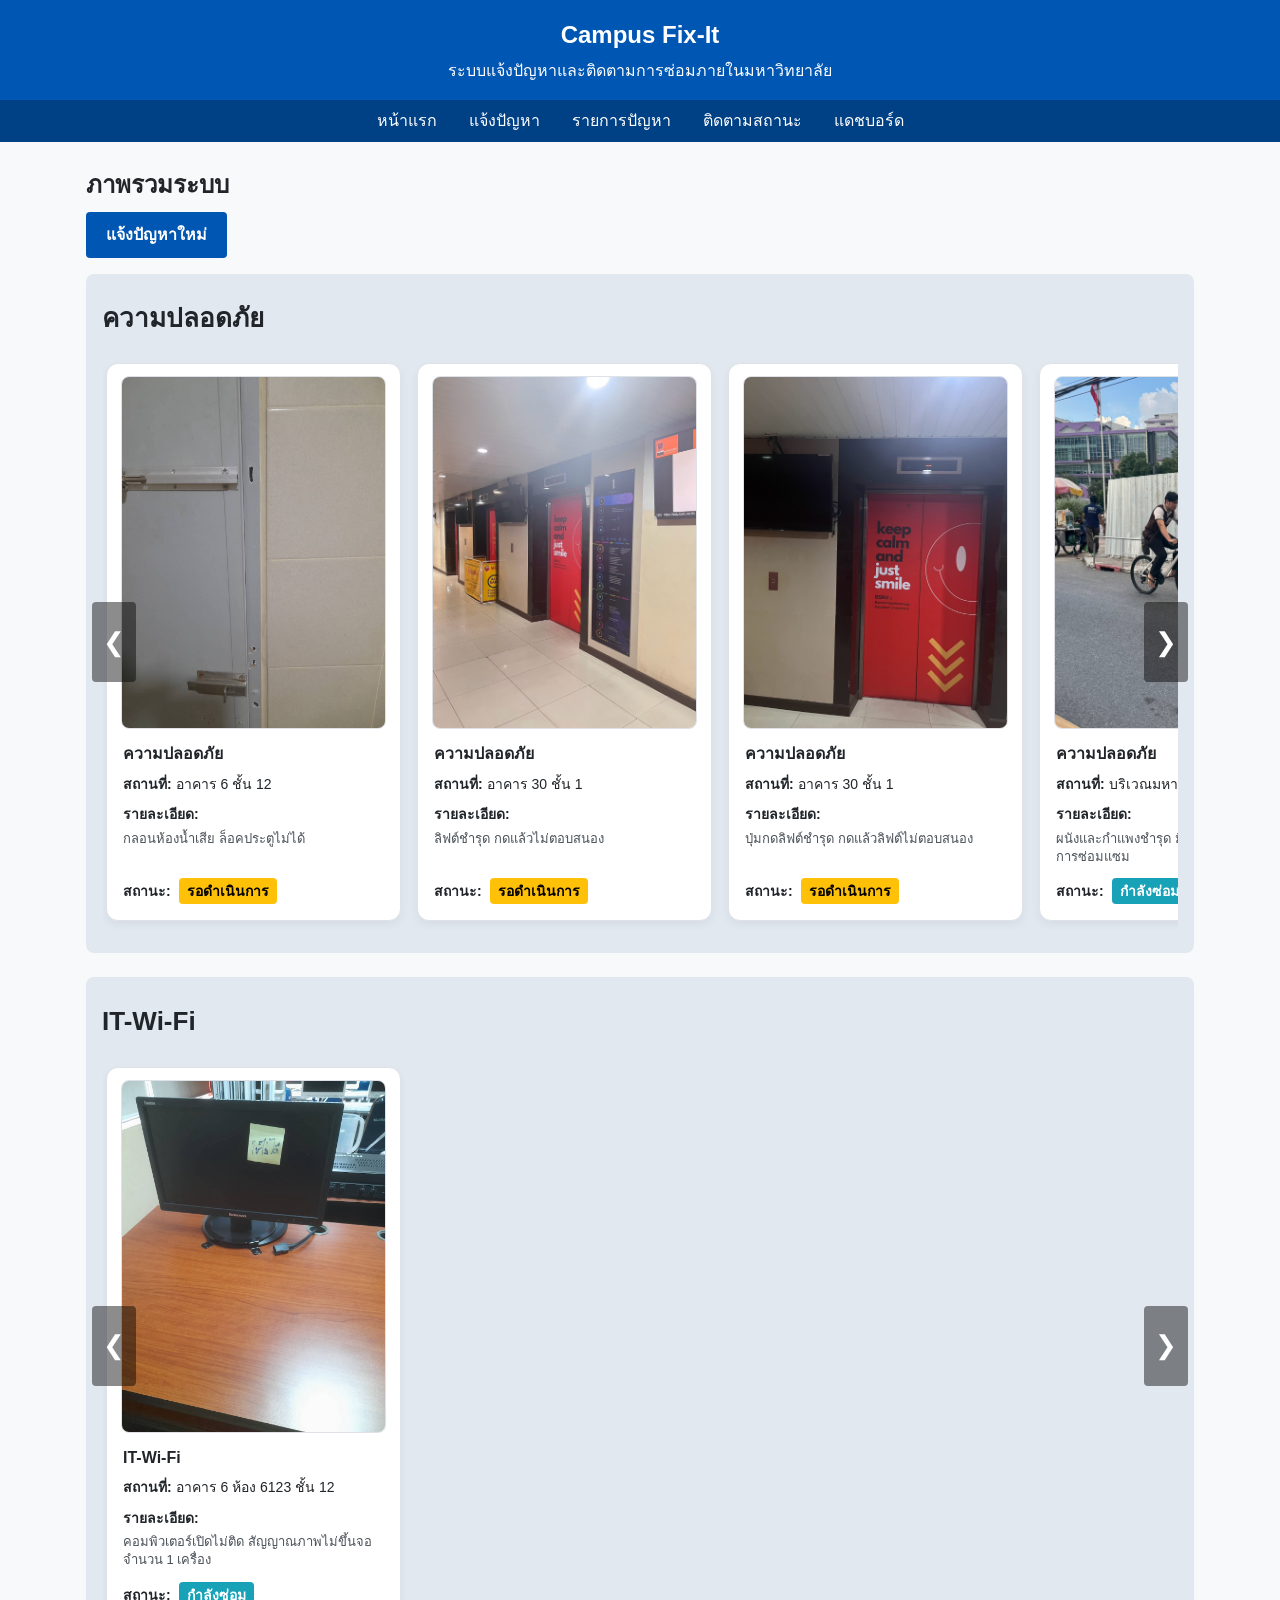
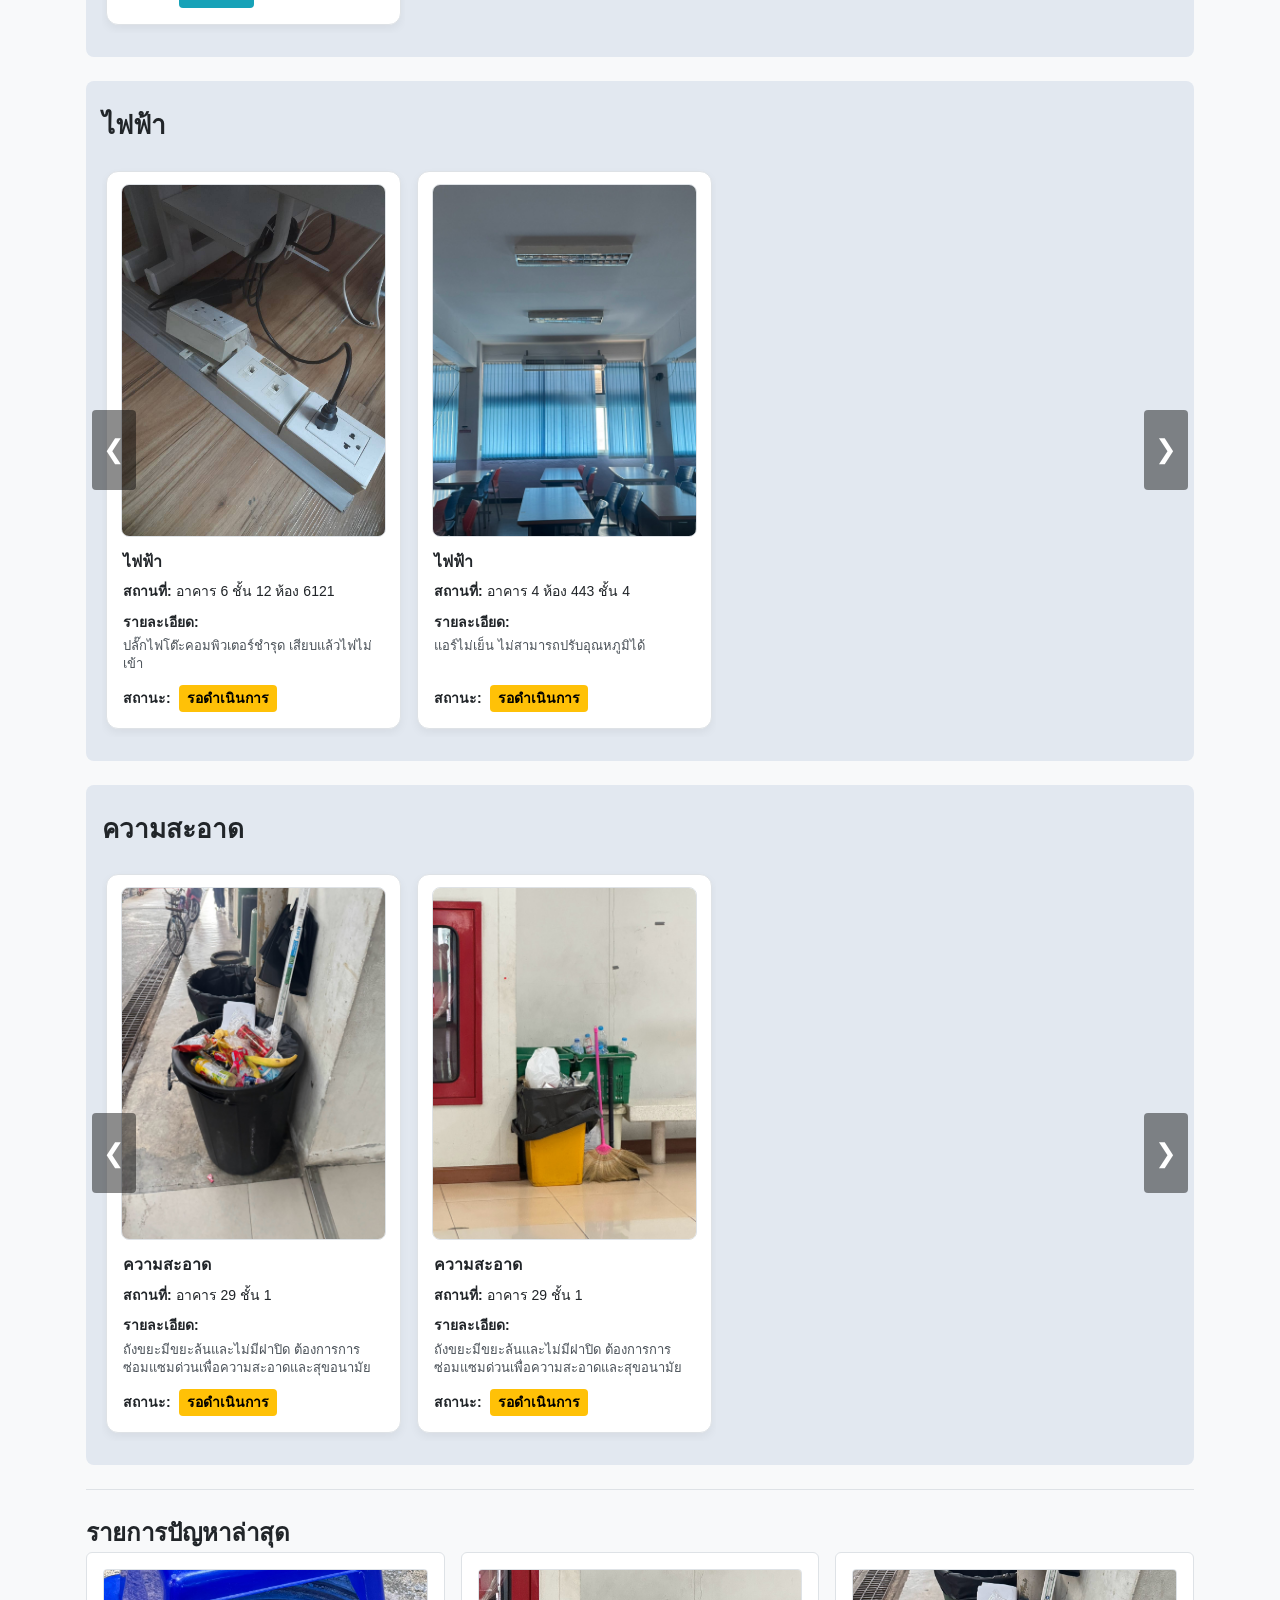
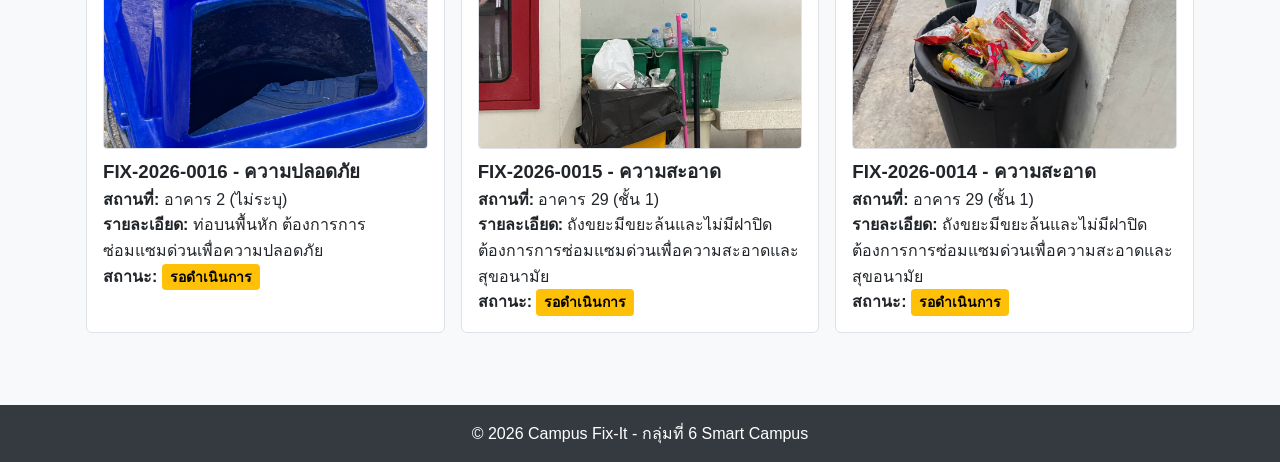
<file: index.html>
<!DOCTYPE html>
<html lang="th">
<head>
  <meta charset="UTF-8">
  <meta name="viewport" content="width=device-width, initial-scale=1.0">
  <title>ระบบแจ้งปัญหาและติดตามการซ่อม - Campus Fix-It</title>
  <link rel="stylesheet" href="css/style.css">
</head>
<body>

  <header>
    <h1>Campus Fix-It</h1>
    <p>ระบบแจ้งปัญหาและติดตามการซ่อมภายในมหาวิทยาลัย</p>
  </header>

  <nav aria-label="เมนูหลัก">
    <ul>
      <li><a href="index.html" aria-current="page">หน้าแรก</a></li>
      <li><a href="report.html">แจ้งปัญหา</a></li>
      <li><a href="issues.html">รายการปัญหา</a></li>
      <li><a href="track.html">ติดตามสถานะ</a></li>
      <li><a href="dashboard.html">แดชบอร์ด</a></li>
    </ul>
  </nav>

  <main>
    <section aria-labelledby="overview-heading">
      <h2 id="overview-heading">ภาพรวมระบบ</h2>
      <div class="overview-action">
        <a href="report.html" class="btn-primary">แจ้งปัญหาใหม่</a>
      </div>
    </section>

    <section id="category-carousel-section" aria-label="รายการปัญหาแยกตามหมวดหมู่">
    </section>

    <hr class="divider">

    <section aria-labelledby="latest-heading">
      <h2 id="latest-heading">รายการปัญหาล่าสุด</h2>
      <div id="latest-issues-list" class="grid-container">
      </div>
    </section>
  </main>

  <footer>
    <p>&copy; 2026 Campus Fix-It - กลุ่มที่ 6 Smart Campus</p>
  </footer>

  <script src="js/main.js"></script>
  <script>
    document.addEventListener('DOMContentLoaded', async function() {
      const issues = await getIssuesData();

      const carouselSection = document.getElementById('category-carousel-section');
      if (carouselSection) {
        carouselSection.innerHTML = '';

        const categories = [...new Set(issues.map(i => i.category))];

        categories.forEach(cat => {
          const catIssues = issues.filter(i => i.category === cat);
          if (catIssues.length === 0) return;

          const catBlock = document.createElement('div');
          catBlock.className = 'carousel-category-block';

          const title = document.createElement('h3');
          title.className = 'carousel-category-title';
          title.textContent = cat;
          catBlock.appendChild(title);

          const wrapper = document.createElement('div');
          wrapper.className = 'carousel-wrapper';

          const prevBtn = document.createElement('button');
          prevBtn.className = 'carousel-btn prev-btn';
          prevBtn.type = 'button';
          prevBtn.setAttribute('aria-label', `เลื่อนซ้ายหมวด ${cat}`);
          prevBtn.innerHTML = '&#10094;';

          const nextBtn = document.createElement('button');
          nextBtn.className = 'carousel-btn next-btn';
          nextBtn.type = 'button';
          nextBtn.setAttribute('aria-label', `เลื่อนขวาหมวด ${cat}`);
          nextBtn.innerHTML = '&#10095;';

          const track = document.createElement('div');
          track.className = 'carousel-track';

          catIssues.forEach(issue => {
            const card = document.createElement('article');
            card.className = 'carousel-card';
            
            const imgPath = issue.imageUrl || issue.image || 'images/default.jpg';

            card.innerHTML = `
              <div class="carousel-img-container">
                <img src="${imgPath}" alt="ภาพประกอบปัญหา ${issue.category} ณ ${issue.building}" class="carousel-img">
              </div>
              <div class="carousel-card-body">
                <h4 class="card-category-name">${issue.category}</h4>
                <p><strong>สถานที่:</strong> ${issue.building} ${issue.room ? issue.room : ''}</p>
                <p class="card-detail-label"><strong>รายละเอียด:</strong></p>
                <p class="card-detail-text">${issue.detail}</p>
                <p class="card-status-line">
                  <strong>สถานะ:</strong> 
                  <span class="status-tag ${getStatusClass(issue.status)}">${issue.status}</span>
                </p>
              </div>
            `;
            track.appendChild(card);
          });

          prevBtn.addEventListener('click', () => {
            track.scrollBy({ left: -310, behavior: 'smooth' });
          });

          nextBtn.addEventListener('click', () => {
            track.scrollBy({ left: 310, behavior: 'smooth' });
          });

          wrapper.appendChild(prevBtn);
          wrapper.appendChild(track);
          wrapper.appendChild(nextBtn);
          catBlock.appendChild(wrapper);

          carouselSection.appendChild(catBlock);
        });
      }

      const latestList = document.getElementById('latest-issues-list');
      if (latestList) {
        const sortedIssues = [...issues].sort((a, b) => new Date(b.reportedAt) - new Date(a.reportedAt));
        const top3 = sortedIssues.slice(0, 3);

        latestList.innerHTML = '';
        top3.forEach(issue => {
          const item = document.createElement('article');
          item.className = 'card';
          const imgPath = issue.imageUrl || issue.image;
          const imgHtml = imgPath 
            ? `<img src="${imgPath}" alt="ภาพประกอบปัญหา ${issue.id}" class="issue-img">`
            : '';

          item.innerHTML = `
            ${imgHtml}
            <h3>${issue.id} - ${issue.category}</h3>
            <p><strong>สถานที่:</strong> ${issue.building} (${issue.room})</p>
            <p><strong>รายละเอียด:</strong> ${issue.detail}</p>
            <p><strong>สถานะ:</strong> <span class="status-tag ${getStatusClass(issue.status)}">${issue.status}</span></p>
          `;
          latestList.appendChild(item);
        });
      }
    });
  </script>
</body>
</html>
</file>
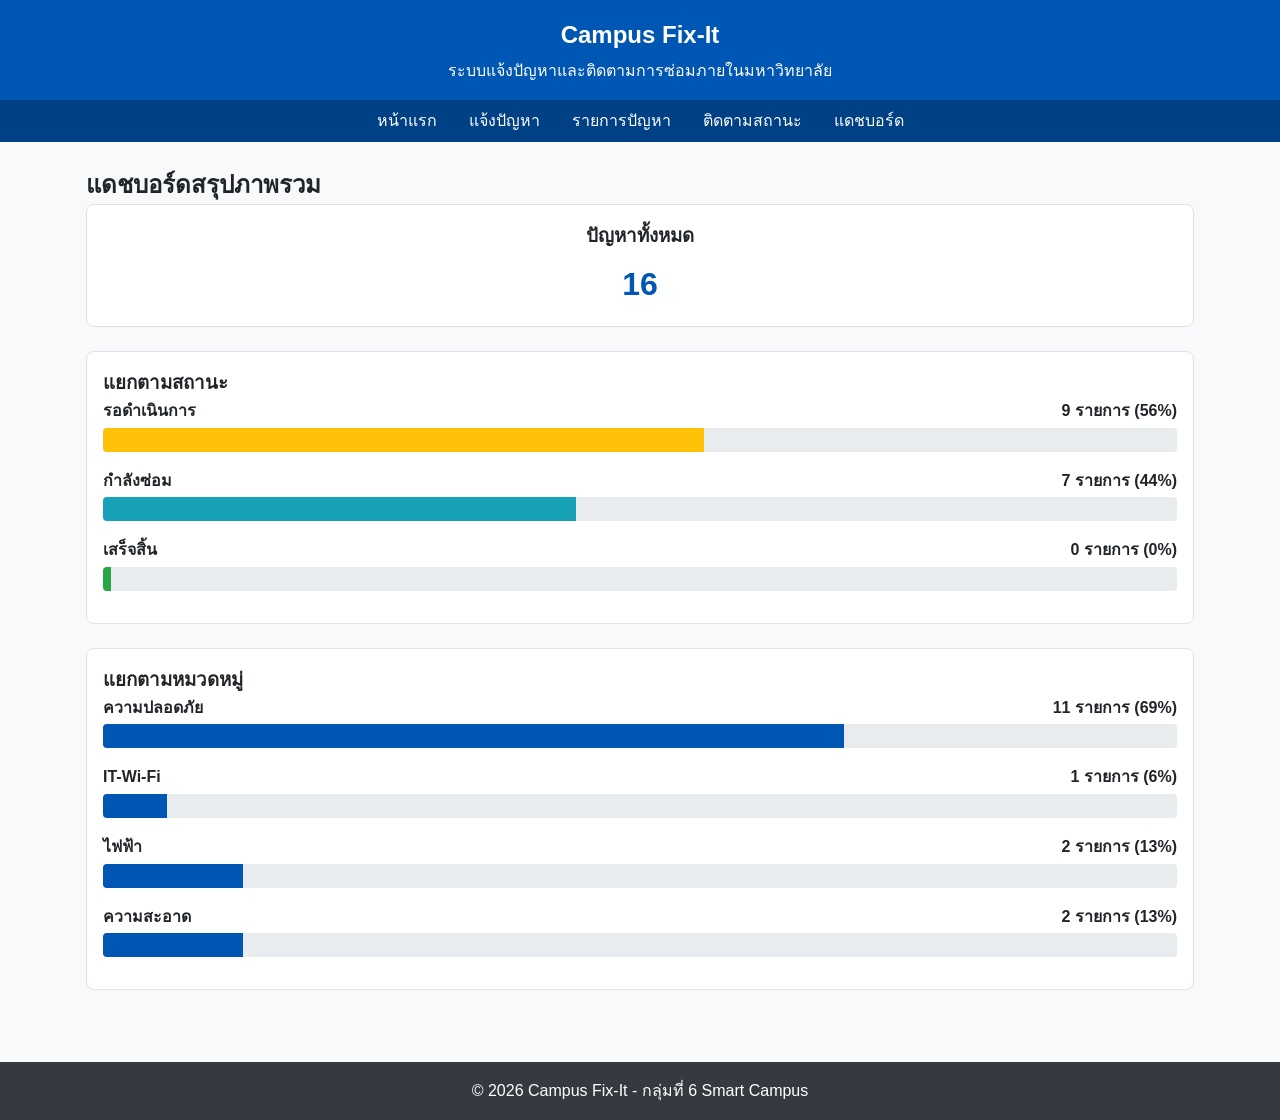
<file: dashboard.html>
<!DOCTYPE html>
<html lang="th">
<head>
  <meta charset="UTF-8">
  <meta name="viewport" content="width=device-width, initial-scale=1.0">
  <title>ระบบแจ้งปัญหาและติดตามการซ่อม - Campus Fix-It</title>
  <link rel="stylesheet" href="css/style.css">
</head>
<body>

  <header>
    <h1>Campus Fix-It</h1>
    <p>ระบบแจ้งปัญหาและติดตามการซ่อมภายในมหาวิทยาลัย</p>
  </header>

  <nav>
    <ul>
      <li><a href="index.html">หน้าแรก</a></li>
      <li><a href="report.html">แจ้งปัญหา</a></li>
      <li><a href="issues.html">รายการปัญหา</a></li>
      <li><a href="track.html">ติดตามสถานะ</a></li>
      <li><a href="dashboard.html">แดชบอร์ด</a></li>
    </ul>
  </nav>

<main>
    <section>
      <h2>แดชบอร์ดสรุปภาพรวม</h2>
      
      <div id="dashboard-content">
        <p class="muted">กำลังโหลดข้อมูลกราฟ...</p>
      </div>
    </section>
  </main>

  <footer>
    <p>&copy; 2026 Campus Fix-It - กลุ่มที่ 6 Smart Campus</p>
  </footer>

  <script src="js/main.js"></script>
  <script src="js/dashboard.js"></script>
</body>
</html>
</file>
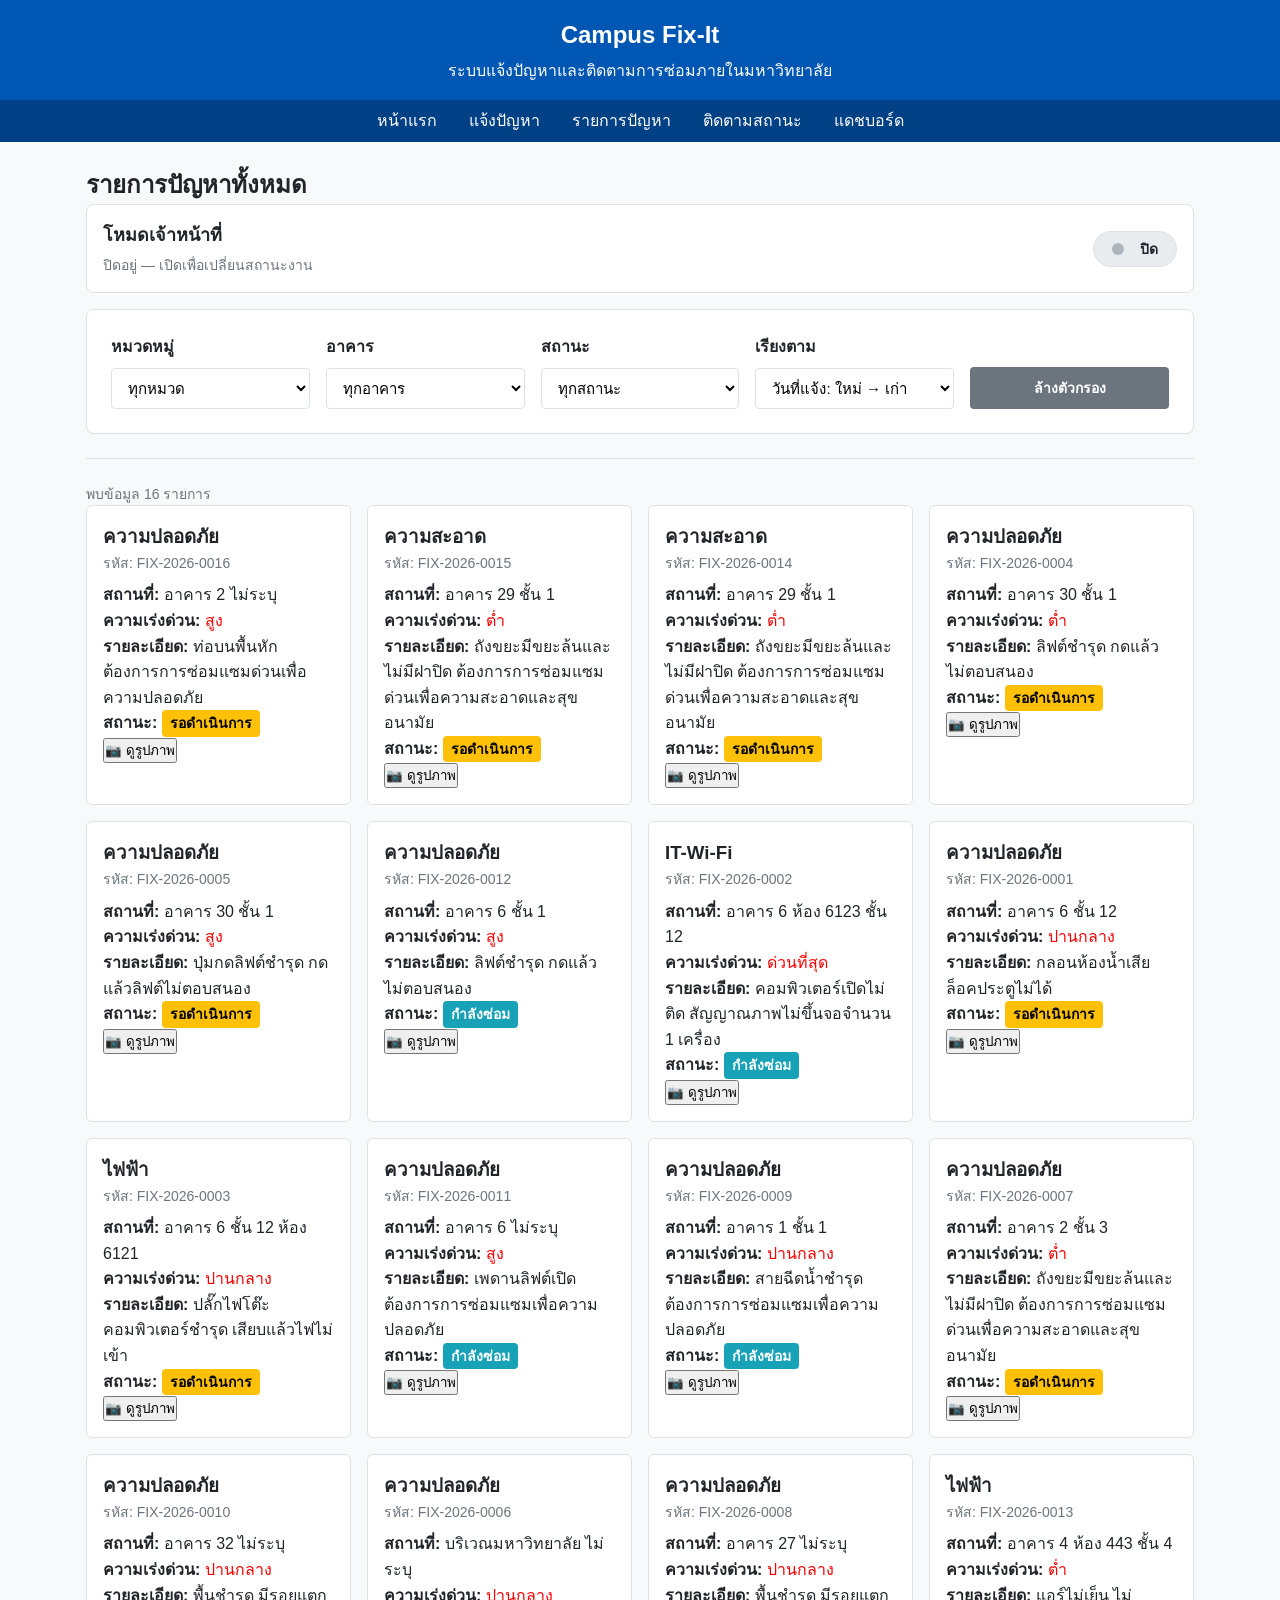
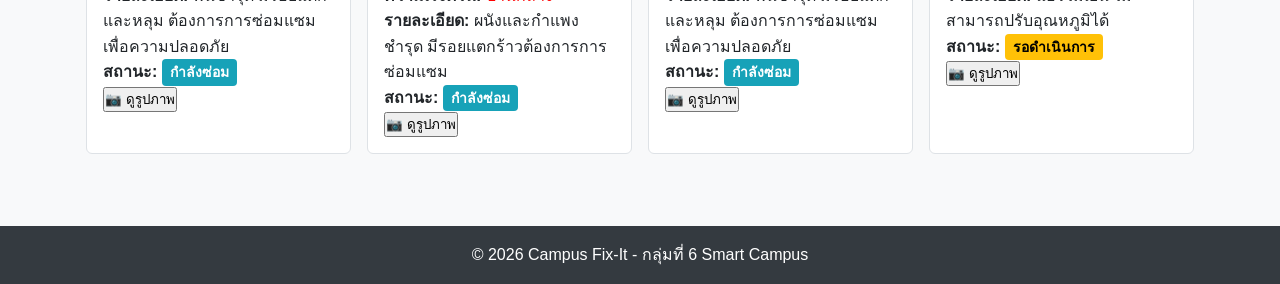
<file: issues.html>
<!DOCTYPE html>
<html lang="th">
<head>
  <meta charset="UTF-8">
  <meta name="viewport" content="width=device-width, initial-scale=1.0">
  <title>รายการปัญหาทั้งหมด - Campus Fix-It</title>
  <link rel="stylesheet" href="css/style.css">
</head>
<body>

  <header>
    <h1>Campus Fix-It</h1>
    <p>ระบบแจ้งปัญหาและติดตามการซ่อมภายในมหาวิทยาลัย</p>
  </header>

  <nav aria-label="เมนูหลัก">
    <ul>
      <li><a href="index.html">หน้าแรก</a></li>
      <li><a href="report.html">แจ้งปัญหา</a></li>
      <li><a href="issues.html" aria-current="page">รายการปัญหา</a></li>
      <li><a href="track.html">ติดตามสถานะ</a></li>
      <li><a href="dashboard.html">แดชบอร์ด</a></li>
    </ul>
  </nav>

  <main>
    <section>
      <h2>รายการปัญหาทั้งหมด</h2>

      <div class="staff-bar">
        <div>
          <h3 id="staff-title" class="staff-title">โหมดเจ้าหน้าที่</h3>
          <p id="staff-hint" class="muted">ปิดอยู่ — เปิดเพื่อเปลี่ยนสถานะงาน</p>
        </div>
        <button type="button" id="staff-switch" class="switch" aria-checked="false" aria-labelledby="staff-title" aria-describedby="staff-hint">
          <span class="switch-knob" aria-hidden="true"></span>
          <span class="switch-text">ปิด</span>
        </button>
      </div>
    </section>

    <section>
      <form id="filter-form" class="filters" aria-label="กรองรายการปัญหา">
        <div class="form-group">
          <label for="f-category">หมวดหมู่</label>
          <select id="f-category" name="category">
            <option value="">ทุกหมวด</option>
            <option value="ไฟฟ้า">ไฟฟ้า</option>
            <option value="ประปา">ประปา</option>
            <option value="IT-Wi-Fi">IT-Wi-Fi</option>
            <option value="ความสะอาด">ความสะอาด</option>
            <option value="ความปลอดภัย">ความปลอดภัย</option>
          </select>
        </div>
        <div class="form-group">
          <label for="f-building">อาคาร</label>
          <select id="f-building" name="building">
            <option value="">ทุกอาคาร</option>
          </select>
        </div>
        <div class="form-group">
          <label for="f-status">สถานะ</label>
          <select id="f-status" name="status">
            <option value="">ทุกสถานะ</option>
            <option value="รอดำเนินการ">รอดำเนินการ</option>
            <option value="กำลังซ่อม">กำลังซ่อม</option>
            <option value="เสร็จสิ้น">เสร็จสิ้น</option>
          </select>
        </div>
        <div class="form-group">
          <label for="f-sort">เรียงตาม</label>
          <select id="f-sort" name="sort">
            <option value="date-desc">วันที่แจ้ง: ใหม่ → เก่า</option>
            <option value="date-asc">วันที่แจ้ง: เก่า → ใหม่</option>
            <option value="urgency-desc">ความเร่งด่วน: สูง → ต่ำ</option>
            <option value="plus-desc">คนเจอปัญหาเดียวกันมากสุด</option>
          </select>
        </div>
        <button type="reset" id="f-reset" class="btn-secondary">ล้างตัวกรอง</button>
      </form>
    </section>

    <hr class="divider">

    <section>
      <p id="result-count" class="muted" role="status" aria-live="polite"></p>
      <p id="load-error" class="error-message" role="alert" hidden></p>
      <div id="issue-list" class="grid-container">
      </div>
    </section>
  </main>

  <footer>
    <p>&copy; 2026 Campus Fix-It - กลุ่มที่ 6 Smart Campus</p>
  </footer>

  <script src="js/main.js"></script>
  <script src="js/issueslist.js"></script>
</body>
</html>
</file>
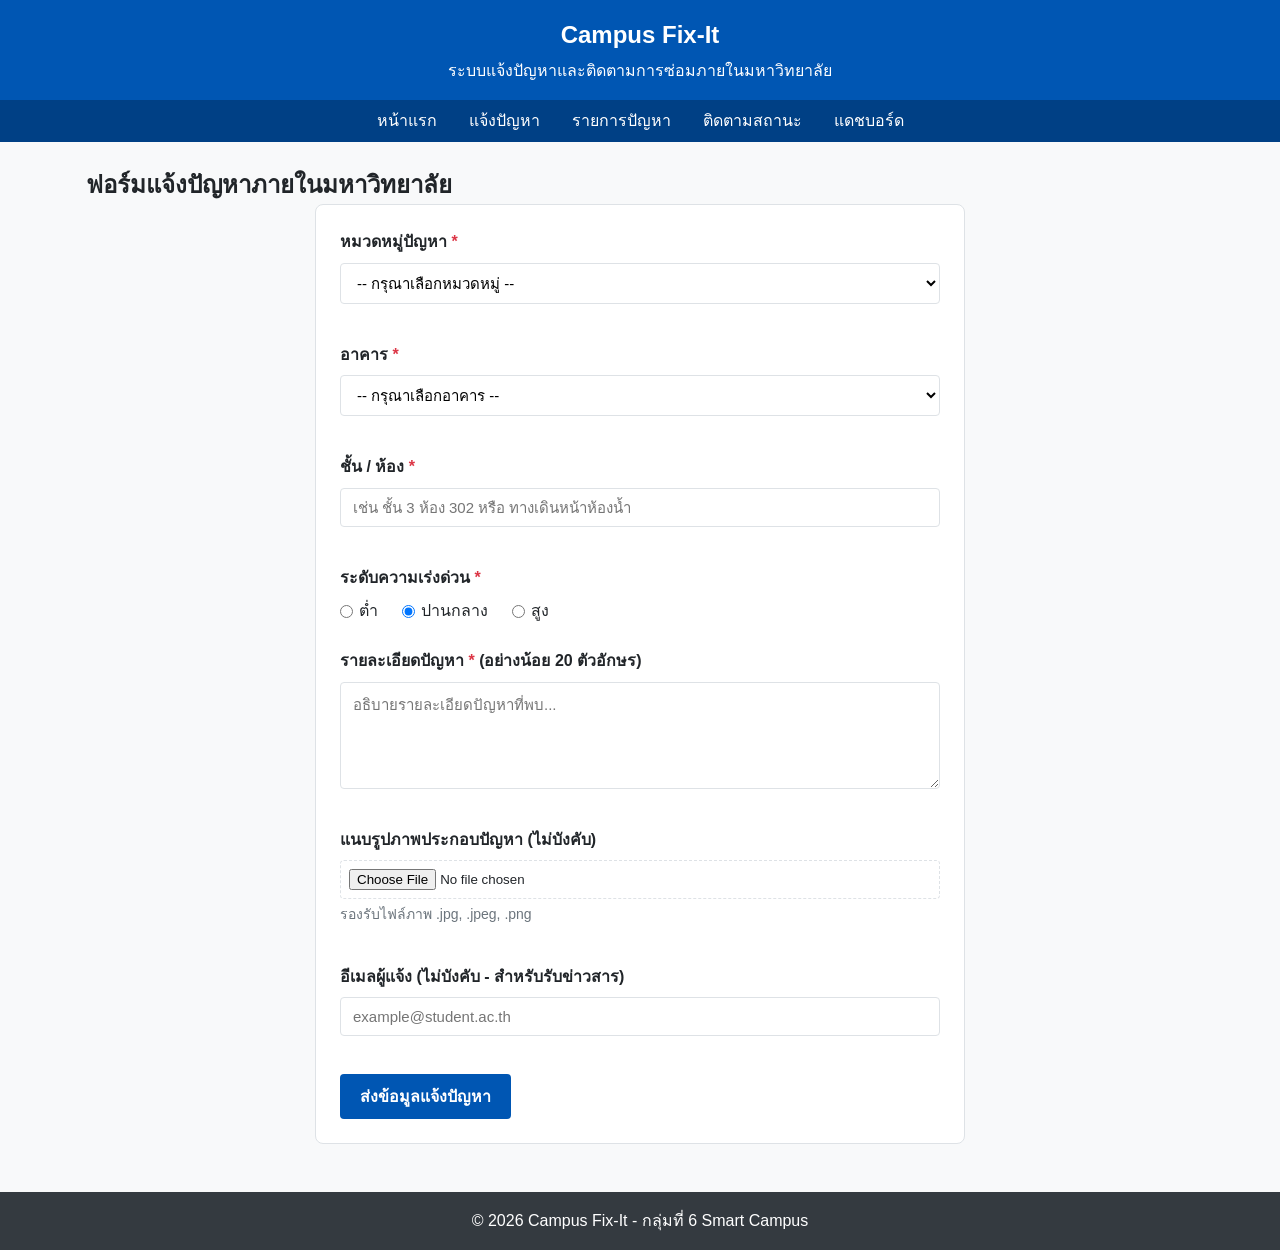
<file: report.html>
<!DOCTYPE html>
<html lang="th">
<head>
  <meta charset="UTF-8">
  <meta name="viewport" content="width=device-width, initial-scale=1.0">
  <title>แจ้งปัญหา - Campus Fix-It</title>
  <link rel="stylesheet" href="css/style.css">
</head>
<body>

  <header>
    <h1>Campus Fix-It</h1>
    <p>ระบบแจ้งปัญหาและติดตามการซ่อมภายในมหาวิทยาลัย</p>
  </header>
  
  <nav aria-label="เมนูหลัก">
    <ul>
      <li><a href="index.html">หน้าแรก</a></li>
      <li><a href="report.html" aria-current="page">แจ้งปัญหา</a></li>
      <li><a href="issues.html">รายการปัญหา</a></li>
      <li><a href="track.html">ติดตามสถานะ</a></li>
      <li><a href="dashboard.html">แดชบอร์ด</a></li>
    </ul>
  </nav>

  <main>
    <section aria-labelledby="form-title">
      <h2 id="form-title">ฟอร์มแจ้งปัญหาภายในมหาวิทยาลัย</h2>

      <form id="reportForm" novalidate>
        
        <div class="form-group">
          <label for="category">หมวดหมู่ปัญหา <span class="required-star">*</span></label>
          <select id="category" name="category" required>
            <option value="">-- กรุณาเลือกหมวดหมู่ --</option>
            <option value="ไฟฟ้า">ไฟฟ้า</option>
            <option value="ประปา">ประปา</option>
            <option value="IT-Wi-Fi">IT-Wi-Fi</option>
            <option value="ความสะอาด">ความสะอาด</option>
            <option value="ความปลอดภัย">ความปลอดภัย</option>
          </select>
          <span class="error-message" id="categoryError"></span>
        </div>

        <div class="form-group">
          <label for="building">อาคาร <span class="required-star">*</span></label>
          <select id="building" name="building" required>
            <option value="">-- กำลังโหลดรายการอาคาร... --</option>
          </select>
          <span class="error-message" id="buildingError"></span>
        </div>

        <div class="form-group">
          <label for="room">ชั้น / ห้อง <span class="required-star">*</span></label>
          <input type="text" id="room" name="room" placeholder="เช่น ชั้น 3 ห้อง 302 หรือ ทางเดินหน้าห้องน้ำ" required>
          <span class="error-message" id="roomError"></span>
        </div>

        <div class="form-group">
          <label>ระดับความเร่งด่วน <span class="required-star">*</span></label>
          <div class="radio-group-options">
            <label><input type="radio" name="urgency" value="ต่ำ"> ต่ำ</label>
            <label><input type="radio" name="urgency" value="ปานกลาง" checked> ปานกลาง</label>
            <label><input type="radio" name="urgency" value="สูง"> สูง</label>
          </div>
        </div>

        <div class="form-group">
          <label for="detail">รายละเอียดปัญหา <span class="required-star">*</span> (อย่างน้อย 20 ตัวอักษร)</label>
          <textarea id="detail" name="detail" rows="5" minlength="20" placeholder="อธิบายรายละเอียดปัญหาที่พบ..." required></textarea>
          <span class="error-message" id="detailError"></span>
        </div>

        <div class="form-group">
          <label for="issueImage">แนบรูปภาพประกอบปัญหา (ไม่บังคับ)</label>
          <input type="file" id="issueImage" name="issueImage" accept="image/*">
          <small class="muted">รองรับไฟล์ภาพ .jpg, .jpeg, .png</small>
          <span class="error-message" id="imageError"></span>
        </div>

        <div class="form-group">
          <label for="email">อีเมลผู้แจ้ง (ไม่บังคับ - สำหรับรับข่าวสาร)</label>
          <input type="email" id="email" name="email" placeholder="example@student.ac.th">
          <span class="error-message" id="emailError"></span>
        </div>

        <button type="submit" id="submitBtn">ส่งข้อมูลแจ้งปัญหา</button>
      </form>

      <div id="successBox" class="success-box" hidden>
        <h3>แจ้งปัญหาเรียบร้อยแล้ว!</h3>
        <p>เลขที่แจ้งปัญหาของคุณคือ: <strong id="ticketIdDisplay" class="ticket-id"></strong></p>
        <p>กรุณากดคัดลอกรหัสนี้ไว้เพื่อใช้ <a href="track.html">ติดตามสถานะ</a> ในภายหลัง</p>
        <button type="button" class="btn-secondary" onclick="window.location.reload()" style="margin-top: 12px; width: auto;">แจ้งปัญหาเพิ่ม</button>
      </div>
    </section>
  </main>

  <footer>
    <p>&copy; 2026 Campus Fix-It - กลุ่มที่ 6 Smart Campus</p>
  </footer>

  <script src="js/main.js"></script>
  <script src="js/report.js"></script>
</body>
</html>
</file>
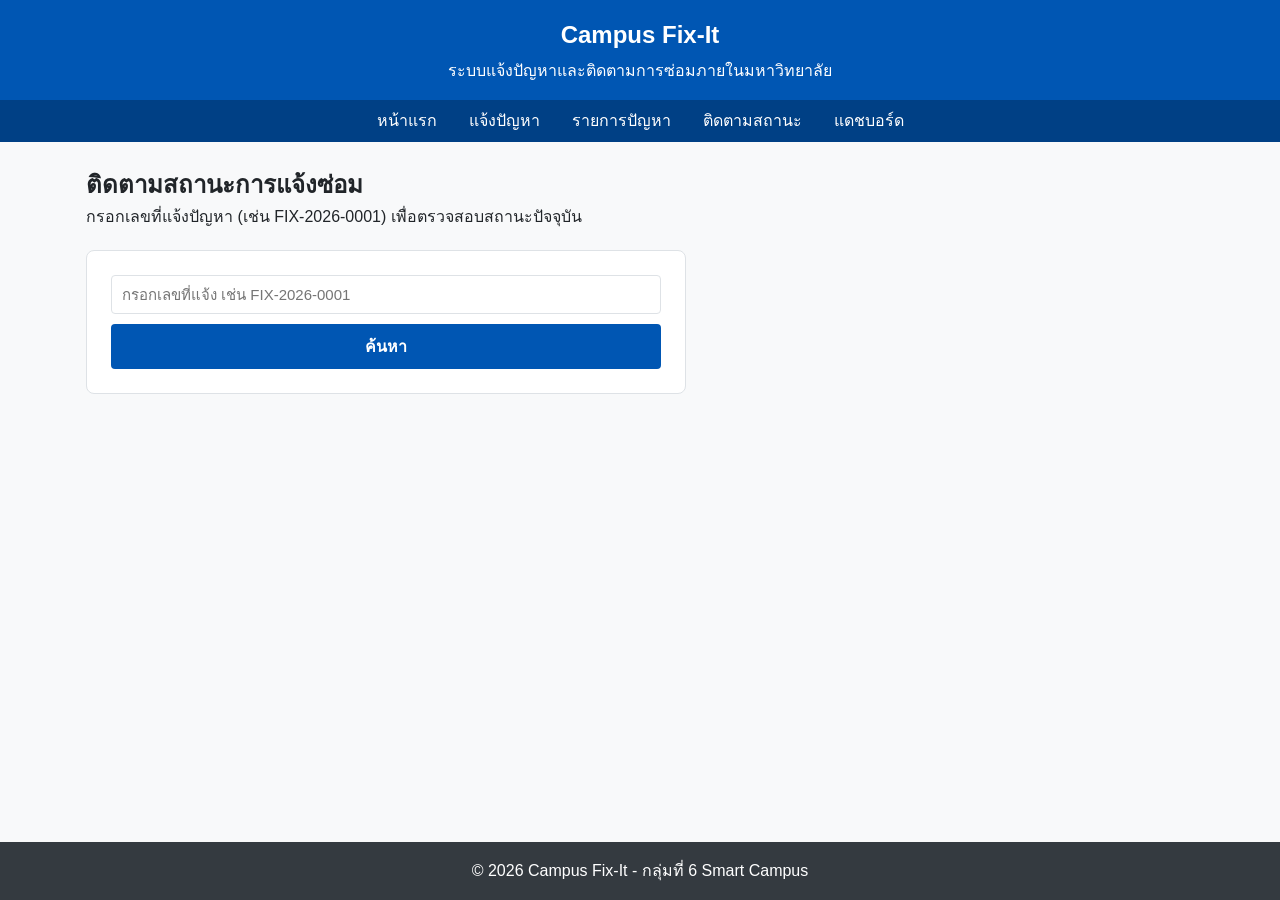
<file: track.html>
<!DOCTYPE html>
<html lang="th">
<head>
  <meta charset="UTF-8">
  <meta name="viewport" content="width=device-width, initial-scale=1.0">
  <title>ติดตามสถานะ - Campus Fix-It</title>
  <link rel="stylesheet" href="css/style.css">
</head>
<body>

  <header>
    <h1>Campus Fix-It</h1>
    <p>ระบบแจ้งปัญหาและติดตามการซ่อมภายในมหาวิทยาลัย</p>
  </header>

    <nav aria-label="เมนูหลัก">
      <ul>
        <li><a href="index.html">หน้าแรก</a></li>
        <li><a href="report.html">แจ้งปัญหา</a></li>
        <li><a href="issues.html">รายการปัญหา</a></li>
        <li><a href="track.html" aria-current="page">ติดตามสถานะ</a></li>
        <li><a href="dashboard.html">แดชบอร์ด</a></li>
      </ul>
    </nav>


  <main>
    <section>
      <h2>ติดตามสถานะการแจ้งซ่อม</h2>
      <p>กรอกเลขที่แจ้งปัญหา (เช่น FIX-2026-0001) เพื่อตรวจสอบสถานะปัจจุบัน</p>
      
      <form id="track-form" class="form-group" style="display: flex; gap: 10px; margin-top: 20px; max-width: 600px;">
        <input type="text" id="search-id" placeholder="กรอกเลขที่แจ้ง เช่น FIX-2026-0001" required style="padding: 10px; flex: 1; border-radius: 4px; border: 1px solid var(--border-color);">
        <button type="submit" class="btn-primary">ค้นหา</button>
      </form>
    </section>

    <section id="track-result"></section>
  </main>

  <footer>
    <p>&copy; 2026 Campus Fix-It - กลุ่มที่ 6 Smart Campus</p>
  </footer>

  <script src="js/track.js"></script>
</body>
</html>
</file>
<file: css/style.css>
:root {
  --primary-color: #0056b3;
  --primary-hover: #004085;
  --secondary-color: #6c757d;
  --bg-color: #f8f9fa;
  --text-color: #212529;
  --white: #ffffff;
  --border-color: #dee2e6;
  
  --status-pending: #ffc107;
  --status-progress: #17a2b8;
  --status-done: #28a745;
  
  --font-main: Arial, sans-serif;
  --spacing-sm: 8px;
  --spacing-md: 16px;
  --spacing-lg: 24px;
}

* {
  box-sizing: border-box;
  margin: 0;
  padding: 0;
}

body {
  font-family: var(--font-main);
  background-color: var(--bg-color);
  color: var(--text-color);
  line-height: 1.6;
  display: flex;
  flex-direction: column;
  min-height: 100vh;
}

header {
  background-color: var(--primary-color);
  color: var(--white);
  padding: var(--spacing-md);
  text-align: center;
}

header h1 {
  font-size: 24px;
  margin-bottom: 4px;
}

nav {
  background-color: var(--primary-hover);
  padding: var(--spacing-sm) var(--spacing-md);
}

nav ul {
  list-style: none;
  display: flex;
  justify-content: center;
  gap: var(--spacing-md);
  flex-wrap: wrap;
}

nav a {
  color: var(--white);
  text-decoration: none;
  font-size: 16px;
  padding: 4px 8px;
  border-radius: 4px;
  transition: background-color 0.2s ease;
}

nav a:hover,
nav a:focus-visible {
  text-decoration: underline;
  background-color: rgba(255, 255, 255, 0.15);
  outline: 2px solid var(--white);
}

main {
  max-width: 1000px;
  margin: 0 auto;
  padding: var(--spacing-lg) var(--spacing-md);
  flex: 1;
  width: 100%;
}

footer {
  background-color: #343a40;
  color: var(--white);
  text-align: center;
  padding: var(--spacing-md);
  margin-top: var(--spacing-lg);
}

.overview-action {
  margin-top: var(--spacing-sm);
  margin-bottom: var(--spacing-md);
}

.grid-container {
  display: grid;
  grid-template-columns: repeat(auto-fit, minmax(250px, 1fr));
  gap: var(--spacing-md);
  margin-bottom: var(--spacing-lg);
}

.card {
  background: var(--white);
  border: 1px solid var(--border-color);
  padding: var(--spacing-md);
  border-radius: 6px;
}

.btn-primary,
button[type="submit"] {
  display: inline-block;
  background-color: var(--primary-color);
  color: var(--white);
  padding: 10px 20px;
  text-decoration: none;
  border-radius: 4px;
  border: none;
  cursor: pointer;
  font-size: 16px;
  font-weight: bold;
  transition: background-color 0.2s ease;
}

.btn-primary:hover,
button[type="submit"]:hover {
  background-color: var(--primary-hover);
}

button[type="reset"].btn-secondary,
.btn-secondary {
  background-color: var(--secondary-color);
  color: var(--white);
  padding: 10px 16px;
  height: 42px;
  border: none;
  border-radius: 4px;
  cursor: pointer;
  font-size: 14px;
  font-weight: bold;
  transition: background-color 0.2s ease;
  white-space: nowrap;
}

button[type="reset"].btn-secondary:hover,
.btn-secondary:hover {
  background-color: #5a6268;
}

.issue-img {
  width: 100%;
  height: 180px;
  object-fit: cover;
  border-radius: 4px;
  margin-bottom: var(--spacing-sm);
  border: 1px solid var(--border-color);
  display: block;
}

.status-tag {
  display: inline-block;
  padding: 2px 8px;
  border-radius: 4px;
  font-size: 14px;
  font-weight: bold;
}

.status-pending { background-color: var(--status-pending); color: #000; }
.status-progress { background-color: var(--status-progress); color: #fff; }
.status-done { background-color: var(--status-done); color: #fff; }

.divider {
  margin: 24px 0;
  border: 0;
  border-top: 1px solid var(--border-color);
}

.muted {
  color: var(--secondary-color);
  font-size: 14px;
  display: block;
  margin-top: 4px;
}

.carousel-category-block {
  background-color: #e2e8f0;
  border-radius: 8px;
  padding: var(--spacing-lg) var(--spacing-md);
  margin-bottom: var(--spacing-lg);
}

.carousel-category-title {
  font-size: 26px;
  font-weight: bold;
  margin-bottom: var(--spacing-md);
  color: var(--text-color);
}

.carousel-wrapper {
  position: relative;
  display: flex;
  align-items: center;
}

.carousel-track {
  display: flex;
  gap: var(--spacing-md);
  overflow-x: auto;
  scroll-behavior: smooth;
  padding: 8px 4px;
  scrollbar-width: none; 
}

.carousel-track::-webkit-scrollbar {
  display: none; 
}

.carousel-card {
  background-color: var(--white);
  border-radius: 12px;
  border: 1px solid var(--border-color);
  width: 295px;
  flex-shrink: 0;
  box-shadow: 0 4px 10px rgba(0, 0, 0, 0.05);
  overflow: hidden;
  display: flex;
  flex-direction: column;
}

.carousel-img-container {
  padding: 12px 12px 0 12px;
  display: flex;
  justify-content: center;
}

.carousel-img {
  width: 265px;
  height: 353px;
  object-fit: cover;
  border-radius: 8px;
  display: block;
  border: 1px solid var(--border-color);
}

.carousel-card-body {
  padding: 12px 16px 16px 16px;
  font-size: 14px;
  display: flex;
  flex-direction: column;
  gap: 4px;
  flex: 1;
}

.card-category-name {
  font-size: 16px;
  font-weight: bold;
  margin-bottom: 2px;
}

.card-detail-label {
  margin-top: 4px;
}

.card-detail-text {
  color: #495057;
  font-size: 13px;
  line-height: 1.4;
  margin-bottom: 8px;
}

.card-status-line {
  margin-top: auto;
  display: flex;
  align-items: center;
  gap: 8px;
}

.carousel-btn {
  position: absolute;
  top: 50%;
  transform: translateY(-50%);
  background-color: rgba(0, 0, 0, 0.45);
  color: var(--white);
  border: none;
  width: 44px;
  height: 80px;
  font-size: 26px;
  cursor: pointer;
  z-index: 10;
  border-radius: 4px;
  transition: background-color 0.2s ease;
  display: flex;
  align-items: center;
  justify-content: center;
}

.carousel-btn:hover,
.carousel-btn:focus-visible {
  background-color: rgba(0, 0, 0, 0.75);
  outline: 2px solid var(--white);
}

.prev-btn { left: -10px; }
.next-btn { right: -10px; }

.staff-bar {
  background-color: var(--white);
  border: 1px solid var(--border-color);
  padding: var(--spacing-md);
  border-radius: 8px;
  display: flex;
  justify-content: space-between;
  align-items: center;
  margin-bottom: var(--spacing-md);
}

.staff-title {
  font-size: 18px;
  margin-bottom: 2px;
}

.switch {
  background-color: #e9ecef;
  border: 1px solid var(--border-color);
  border-radius: 20px;
  padding: 6px 18px;
  cursor: pointer;
  display: inline-flex;
  align-items: center;
  gap: 8px;
  font-size: 14px;
  font-weight: bold;
  color: var(--text-color);
  transition: all 0.2s ease;
}

.switch::before {
  content: "";
  display: inline-block;
  width: 12px;
  height: 12px;
  border-radius: 50%;
  background-color: #adb5bd;
  transition: background-color 0.2s ease;
}

.switch:hover { background-color: #dee2e6; }
.switch:focus-visible { outline: 2px solid var(--primary-color); }

.switch[aria-checked="true"] {
  background-color: var(--primary-color);
  color: var(--white);
  border-color: var(--primary-color);
}

.switch[aria-checked="true"]::before {
  background-color: #28a745;
}

form {
  background-color: var(--white);
  padding: var(--spacing-lg);
  border-radius: 8px;
  border: 1px solid var(--border-color);
  margin-bottom: var(--spacing-lg);
}

#reportForm {
  max-width: 650px;
  margin: 0 auto;
}

.filters {
  display: grid;
  grid-template-columns: repeat(auto-fit, minmax(160px, 1fr));
  gap: var(--spacing-md);
  align-items: end;
}

.form-group {
  margin-bottom: var(--spacing-md);
  display: flex;
  flex-direction: column;
}

.filters .form-group {
  margin-bottom: 0;
}

.form-group label {
  font-weight: bold;
  margin-bottom: var(--spacing-sm);
  color: var(--text-color);
}

.form-group input[type="text"],
.form-group input[type="email"],
.form-group select,
.form-group textarea {
  width: 100%;
  padding: 10px 12px;
  border: 1px solid var(--border-color);
  border-radius: 4px;
  font-size: 15px;
  font-family: inherit;
  background-color: var(--white);
}

.form-group input:focus-visible,
.form-group select:focus-visible,
.form-group textarea:focus-visible {
  outline: 2px solid var(--primary-color);
  border-color: var(--primary-color);
}

.form-group input[type="file"] {
  padding: 8px;
  border: 1px dashed var(--border-color);
  border-radius: 4px;
  background-color: var(--white);
  cursor: pointer;
}

.radio-group-options {
  display: flex;
  gap: var(--spacing-lg);
  align-items: center;
}

.radio-group-options label {
  font-weight: normal;
  cursor: pointer;
  display: flex;
  align-items: center;
  gap: 6px;
}

.required-star { color: #dc3545; }

.error-message {
  color: #dc3545;
  font-size: 13px;
  margin-top: 4px;
  min-height: 18px;
}

.success-box {
  background-color: #d4edda;
  color: #155724;
  border: 1px solid #c3e6cb;
  padding: var(--spacing-lg);
  border-radius: 8px;
  margin: var(--spacing-lg) auto 0 auto;
  max-width: 650px;
}

.ticket-id {
  font-size: 20px;
  color: #155724;
  font-weight: bold;
}

.modal-overlay {
  display: none;
  position: fixed;
  top: 0;
  left: 0;
  width: 100%;
  height: 100%;
  background-color: rgba(0, 0, 0, 0.75);
  z-index: 9999;
  justify-content: center;
  align-items: center;
  padding: 20px;
}

.modal-overlay.active { display: flex; }

.modal-content {
  background-color: var(--white);
  padding: 20px;
  border-radius: 8px;
  max-width: 600px;
  width: 100%;
  position: relative;
  text-align: center;
  box-shadow: 0 4px 15px rgba(0,0,0,0.3);
}

.modal-close {
  position: absolute;
  top: 8px;
  right: 15px;
  font-size: 28px;
  font-weight: bold;
  cursor: pointer;
  color: #555;
}

.modal-close:hover { color: #000; }

.chart-container {
  background-color: var(--white);
  border: 1px solid var(--border-color);
  border-radius: 8px;
  padding: var(--spacing-md);
  margin-bottom: 24px;
}
.bar-item { margin-bottom: 16px; }
.bar-header {
  display: flex;
  justify-content: space-between;
  margin-bottom: 4px;
  font-weight: bold;
}
.bar-track {
  background-color: #e9ecef;
  height: 24px;
  border-radius: 4px;
  overflow: hidden;
  position: relative;
}
.bar-fill {
  height: 100%;
  transition: width 0.5s ease-in-out;
  display: flex;
  align-items: center;
  justify-content: flex-end;
  padding-right: 8px;
  color: #fff;
  font-size: 12px;
  font-weight: bold;
}
.bar-fill-pending { background-color: var(--status-pending); color: #000; }
.bar-fill-progress { background-color: var(--status-progress); }
.bar-fill-done { background-color: var(--status-done); }
.bar-fill-category { background-color: var(--primary-color); }

.summary-grid {
  display: grid;
  grid-template-columns: repeat(auto-fit, minmax(200px, 1fr));
  gap: 16px;
  margin-bottom: 24px;
}
.summary-card {
  background: var(--white);
  border: 1px solid var(--border-color);
  border-radius: 8px;
  padding: 16px;
  text-align: center;
}
.summary-number {
  font-size: 32px;
  font-weight: bold;
  color: var(--primary-color);
  margin-top: 8px;
}

@media (max-width: 767px) {
  nav ul {
    flex-direction: column;
    align-items: center;
    gap: 8px;
  }

  .carousel-btn {
    width: 36px;
    height: 60px;
    font-size: 20px;
  }
}

@media (min-width: 768px) {
  nav ul {
    flex-direction: row;
  }
}

@media (min-width: 1280px) {
  main {
    max-width: 1140px;
  }
}
</file>
